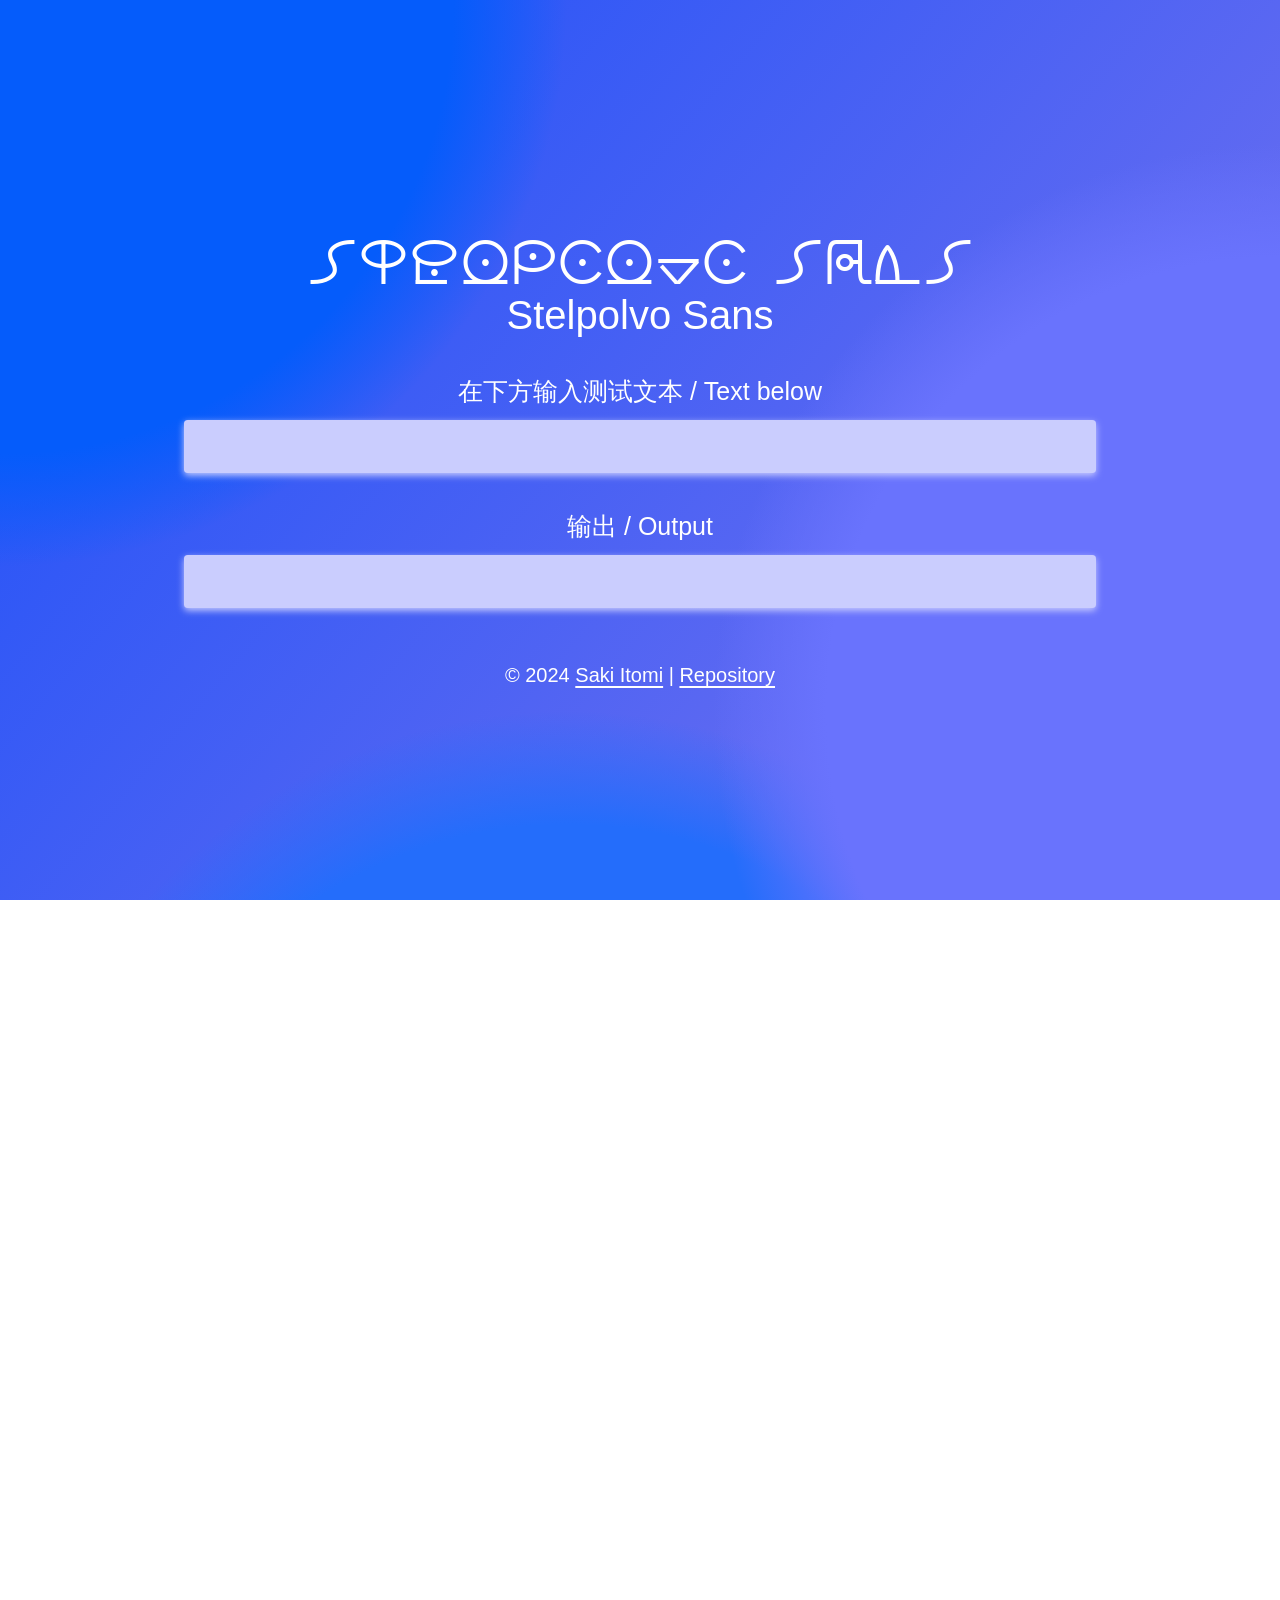
<file: StelpolvoSans.html>
<!DOCTYPE html>
<html lang="zh-CN">
<head>
    <meta charset="UTF-8">
    <meta name="viewport" content="width=device-width, initial-scale=1.0">
    <title>Stelpolvo Sans</title>
    <script>
        function generate() {
            document.getElementById('result').innerText = document.getElementById('tryout').value;
        }
    </script>
    <link rel="stylesheet" href="StelpolvoSans.css">
</head>
<body>
    <main>
        <p class="cl">Stelpolvo Sans</p>
        <p class="en">Stelpolvo Sans</p>
        <label for="tryout">在下方输入测试文本 / Text below</label>
        <input type="text" name="tryout" id="tryout" pattern="[A-PR-VXZĈĜĤĴŜŬa-pr-vxzĉĝĥĵŝŭ]*" oninput="generate()">
        <label for="result">输出 / Output</label>
        <div name="result" id="result"></div>
        <p class="info">© 2024 <a href="https://guopcingithub.github.io/" target="_blank">Saki Itomi</a> | <a href="https://guopcingithub.github.io/StelpolvoSans" target="_blank">Repository</a></p>
    </main>
    <div class="cirklo-1"></div>
    <div class="cirklo-2"></div>
    <div class="cirklo-3"></div>
    <div class="cirklo-4"></div>
    <div class="cirklo-5"></div>
</body>
</html>
</file>
<file: StelpolvoSans.css>
@font-face {
    font-family: "Stelpolvo Sans";
    src:
        local("Stelpolvo Sans"),
        url("StelpolvoSans-Regula.woff2") format("woff2"),
        url("https://cdn.jsdelivr.net/gh/GuoPCinGitHub/StelpolvoSans@main/StelpolvoSans-Regula.woff2") format("woff2");
}

::selection {
    background: #fff5;
    backdrop-filter: blur(5px);
    color: #042e7d;
}

html {
    overflow: hidden;
}

body {
    position: relative;
    background: linear-gradient(130deg, #184ff9, #7e75ee);
    background-repeat: no-repeat;
    margin: 0;
    padding: 0;
    width: 100vw;
    height: 100vh;
    overflow: hidden;
}

main {
    display: flex;
    flex-direction: column;
    align-items: center;
    justify-content: center;
    position: relative;
    color: #fff;
    text-align: center;
    margin: 0;
    padding: 0;
    width: 100%;
    height: 100%;
    z-index: 6;
}

p {
    font-family: Inter, "LXGW Neo XiHei", sans-serif;
    margin: 0;
}

p.cl {
    font-family: "Stelpolvo Sans";
    font-size: 60px;
    line-height: 80px;
}

p.en {
    font-size: 40px;
}

label {
    font-family: Inter, "LXGW Neo XiHei", sans-serif;
    font-size: 25px;
    margin-top: 1cm;
    margin-bottom: .3cm;
}

input, div#result {
    background: #cacdfe;
    border: none;
    border-radius: .1cm;
    box-shadow: 0 0.1em 0.3em #cacdfe;
    color: #1c2bfc;
    font-size: 25px;
    line-height: 1cm;
    text-align: center;
    transition: all .2s ease-out;
    padding: 0.2cm;
    width: 70%;
    min-height: 1cm;
}

input:focus, div#result:hover, div#result:focus {
    box-shadow: 0 0.1em 0.7em #f1f1ff;
    background: #f1f1ff;
    outline: none;
    transition: all .2s ease-out;
}

div#result {
    font-family: "Stelpolvo Sans";
    resize: none;
    white-space: break-spaces;
    word-wrap: break-word;
    overflow-y: auto;
}

input::selection, #result::selection {
    background: #184ff9;
    color: #F1F1FF;
}

p.info {
    margin-top: 1.5cm;
    font-size: 20px;
}

a {
    color: #fff;
    text-decoration: underline;
    text-underline-offset: .1cm;
    transition: color .2s ease-out;
}

a:hover {
    color: #dddfff;
    transition: color .2s ease-out;
}

.cirklo-1 {
    position: absolute;
    top: -15cm;
    left: -15cm;
    background: radial-gradient(circle closest-side at center, #055cfb 80%, transparent), transparent;
    width: 30cm;
    height: 30cm;
    z-index: 3;
}

.cirklo-2 {
    position: absolute;
    top: -45cm;
    right: -35cm;
    background: radial-gradient(circle closest-side at center, #7a73e8 70%, transparent), transparent;
    width: 38cm;
    height: 38cm;
    z-index: 4;
}

.cirklo-3 {
    position: absolute;
    bottom: -45cm;
    left: -35cm;
    background: radial-gradient(circle closest-side at center, #5f95fa 70%, transparent), transparent;
    width: 38cm;
    height: 38cm;
    z-index: 1;
}

.cirklo-4 {
    position: absolute;
    bottom: -10cm;
    right: -15cm;
    background: radial-gradient(circle closest-side at center, #6973fd 80%, transparent), transparent;
    width: 30cm;
    height: 30cm;
    z-index: 5;
}

.cirklo-5 {
    position: absolute;
    bottom: -25cm;
    left: 0;
    background: radial-gradient(circle closest-side at center, #246dfb 80%, transparent), transparent;
    width: 30cm;
    height: 30cm;
    z-index: 2;
}

@media screen and (max-width: 768px) {
    p.cl, p.en {
        font-size: 1.7rem !important;
    }

    p, div, label, input {
        font-size: 1.3rem !important;
    }

    input, div#result {
        line-height: 1.3rem;
        min-height: 1.3rem;
    }
}
</file>
